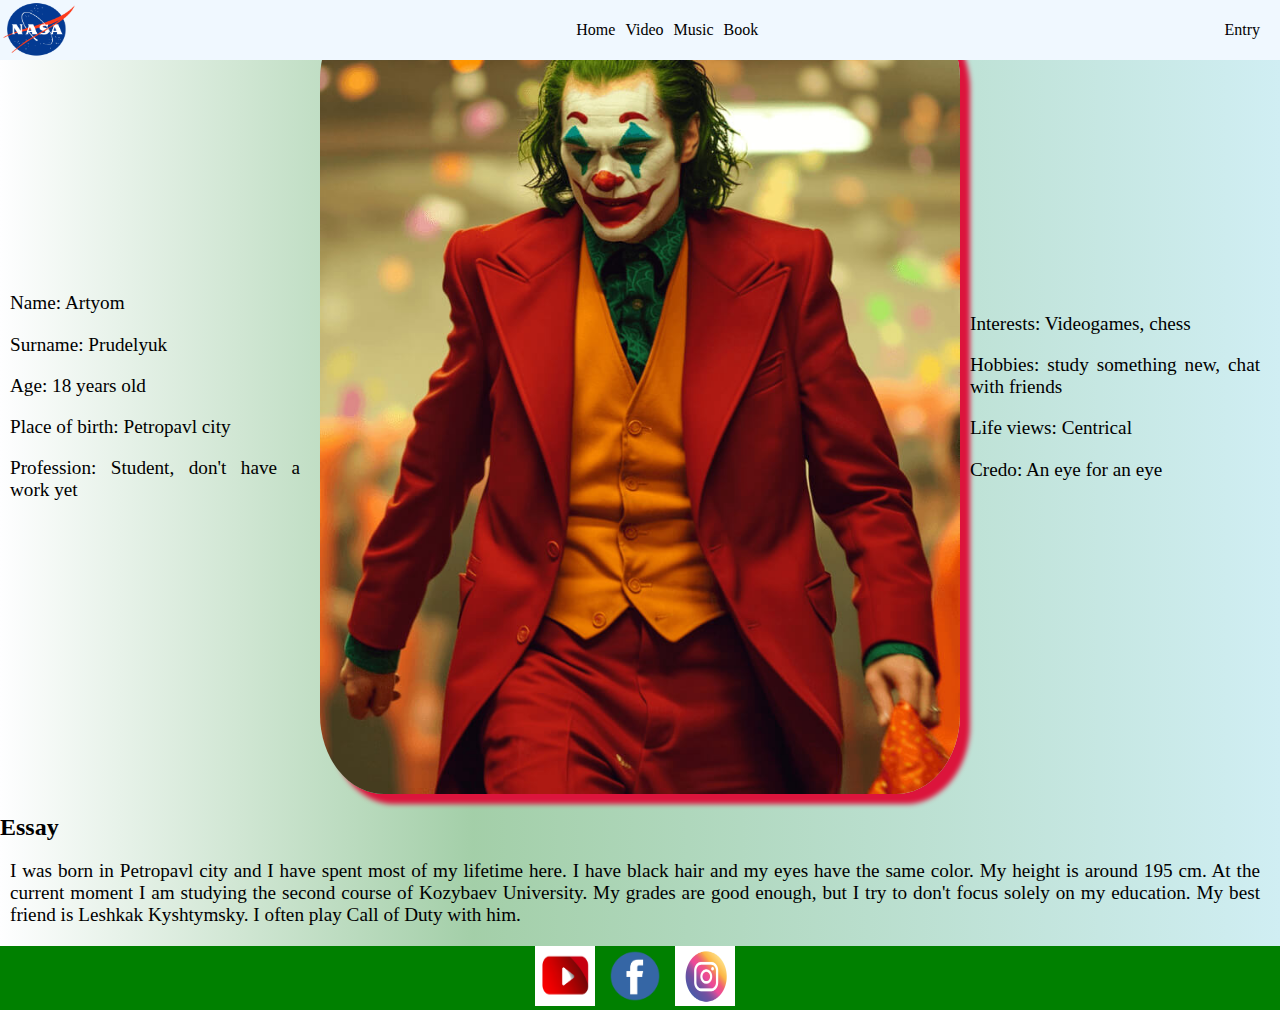
<file: Project/index.html>
<!DOCTYPE html>
<html lang="en">
<head>
    <meta charset="UTF-8">
    <meta name="viewport" content="width=device-width, initial-scale=1.0">
    <link rel ="stylesheet" href = "./src/style.css">
    <title>Document</title>
</head>
<body>
    <nav class="navbar">
        <img src = "./src/pictures/logo.png" width = 80 height =60 alt = "logo">
		<ul>
	    	<li><a href ="index.html">Home</a></li>
	    	<li><a href ="video.html">Video</a></li>
	    	<li><a href ="audio.html">Music</a></li>
	    	<li><a href ="book.html">Book</a></li>
    	</ul>
        <div><a href ="https://ku.edu.kz">Entry</a></div>
    </nav>
    <main class= "container">
		<div class="person">
	    	<p>Name: Artyom</p>
	    	<p>Surname: Prudelyuk</p>
	    	<p>Age: 18 years old</p>
	    	<p>Place of birth: Petropavl city</p>
	    	<p>Profession: Student, don't have a work yet</p>
		</div>
		<img src = "./src/pictures/photo.jpg" width = 100 height = 100 alt = "Photo">
		<div class = "interests">
	    	<p>Interests: Videogames, chess</p>
	    	<p>Hobbies: study something new, chat with friends </p>
	    	<p>Life views: Centrical</p>
	    	<p>Credo: An eye for an eye</p>
		</div>
   		<section>
	    	<h2>Essay</h2>
	    	<p>I was born in Petropavl city and I have spent most of my lifetime here.
	    		I have black hair and my eyes have the same color. My height is around 195 cm.
	       		At the current moment I am studying the second course of Kozybaev University.
	      		My grades are good enough, but I try to don't focus solely on my education.
	       		My best friend is Leshkak Kyshtymsky. I often play Call of Duty with him.</p>
		</section>
    </main>
	<footer>
	    <a href ="https://www.youtube.com/"><img src = "./src/pictures/youtube.png" width = 60 height =60></a>
	    <a href ="https://ru-ru.facebook.com/"><img src = "./src/pictures/facebook.png" width = 60 height =60></a>
	    <a href ="https://www.instagram.com/"><img src = "./src/pictures/instagram.jpg" width = 60 height =60></a>
	</footer>	       	
</body>
</html>
</file>
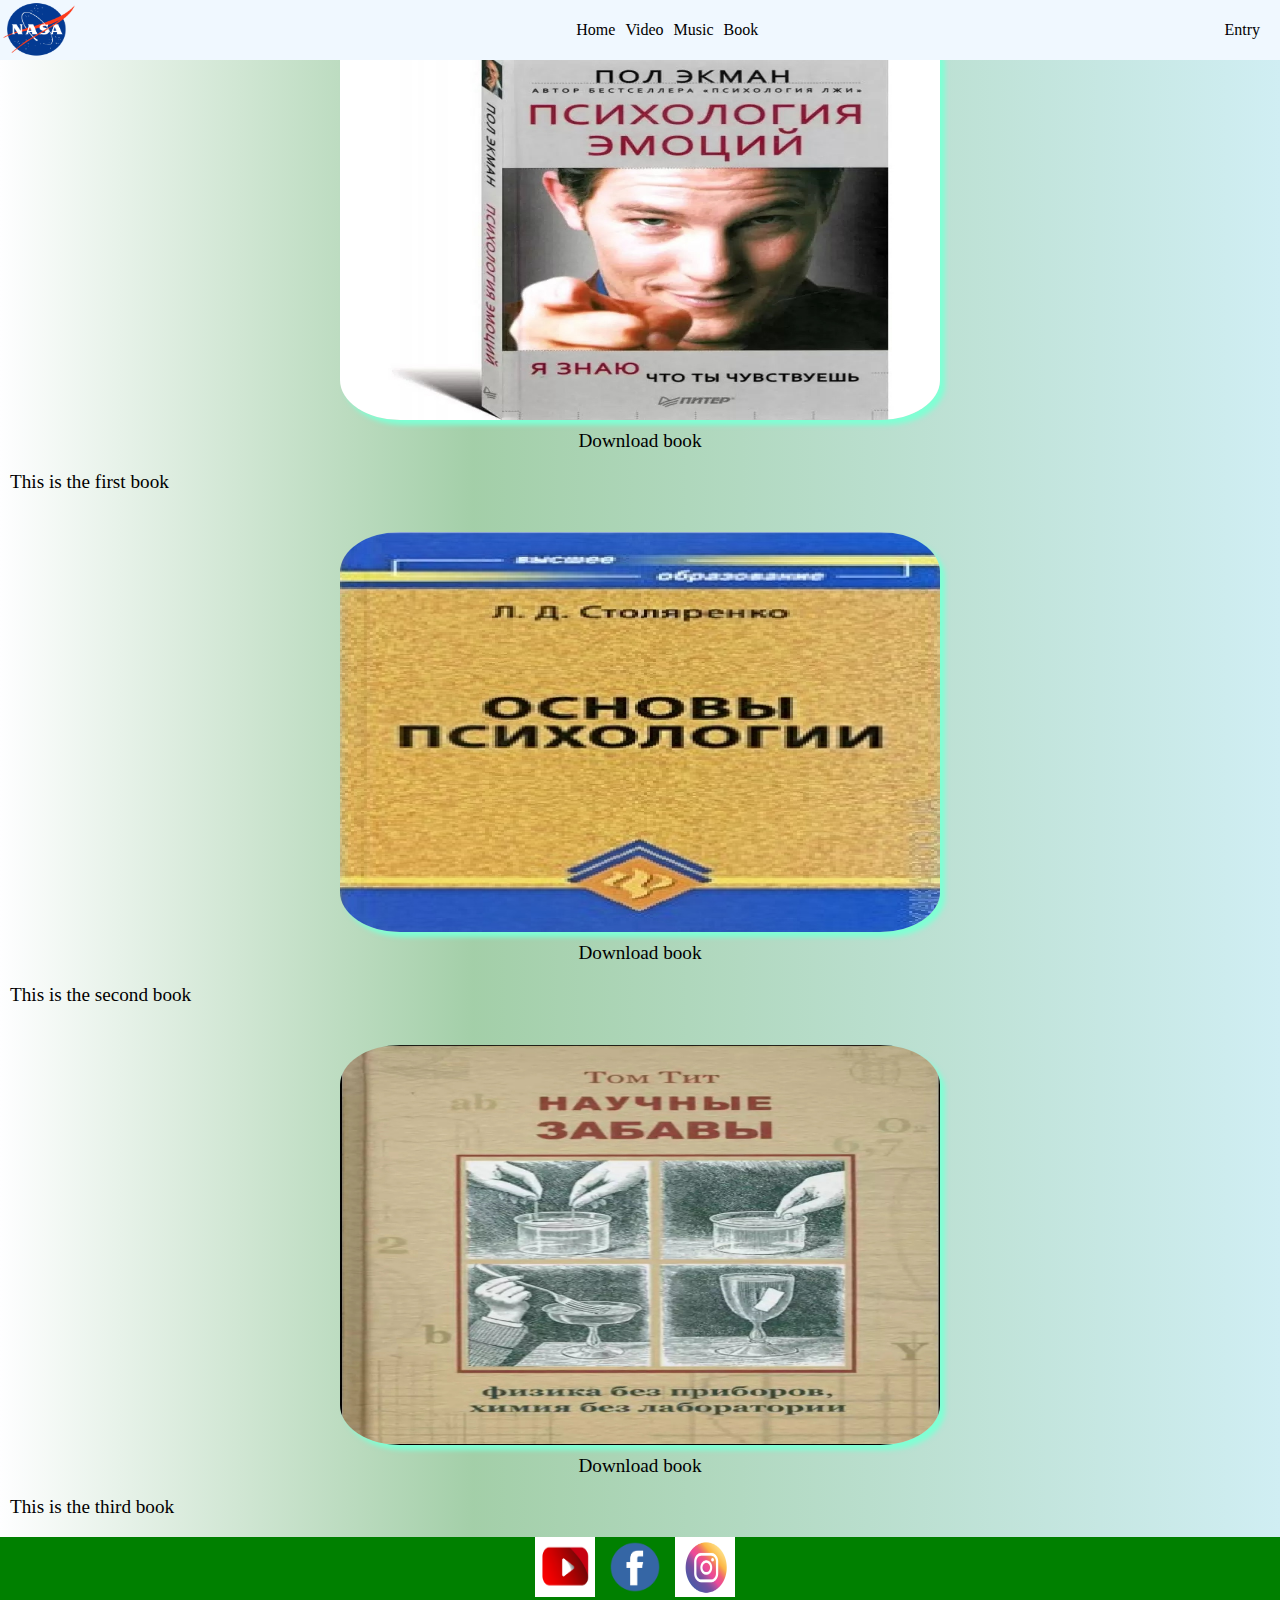
<file: Project/book.html>
<!DOCTYPE html>
<html lang="en">
<head>
    <meta charset="UTF-8">
    <meta name="viewport" content="width=device-width, initial-scale=1.0">
    <link rel ="stylesheet" href = "./src/style.css">
    <title>Document</title>
</head>
<body>
	<nav class="navbar">
        <img src = "./src/pictures/logo.png" width = 80 height =60 alt = "logo">
	<ul>
	    <li><a href ="index.html">Home</a></li>
	    <li><a href ="video.html">Video</a></li>
	    <li><a href ="audio.html">Music</a></li>
	    <li><a href ="book.html">Book</a></li>
        </ul>
        <div><a href ="https://ku.edu.kz">Entry</a></div>
    </nav>
    <main class="container-book">
	<section class="book1">
	    <img src = "./src/pictures/book1.jpg" width= 600 height = 400>
	    <a href = "./src/pictures/book1.pdf">Download book</a>
	    <p> This is the first book </p>
	</section>
	<section class="book2">
	    <img src = "./src/pictures/book2.jpg" width= 600 height = 400>
	    <a href = " ./src/pictures/book2.pdf">Download book</a>
	    <p> This is the second book </p>
	</section>
	<section class="book3">
	    <img src = "./src/pictures/book3.jpg" width= 600 height = 400>
	    <a href = "/src/pictures/book3.pdf">Download book</a>
	    <p> This is the third book </p>
	</section>
    </main>
	<footer>
	    <a href ="https://www.youtube.com/"><img src = "./src/pictures/youtube.png" width = 60 height =60></a>
	    <a href ="https://ru-ru.facebook.com/"><img src = "./src/pictures/facebook.png" width = 60 height =60></a>
	    <a href ="https://www.instagram.com/"><img src = "./src/pictures/instagram.jpg" width = 60 height =60></a>
	</footer>	       	
</body>
</html>
</file>
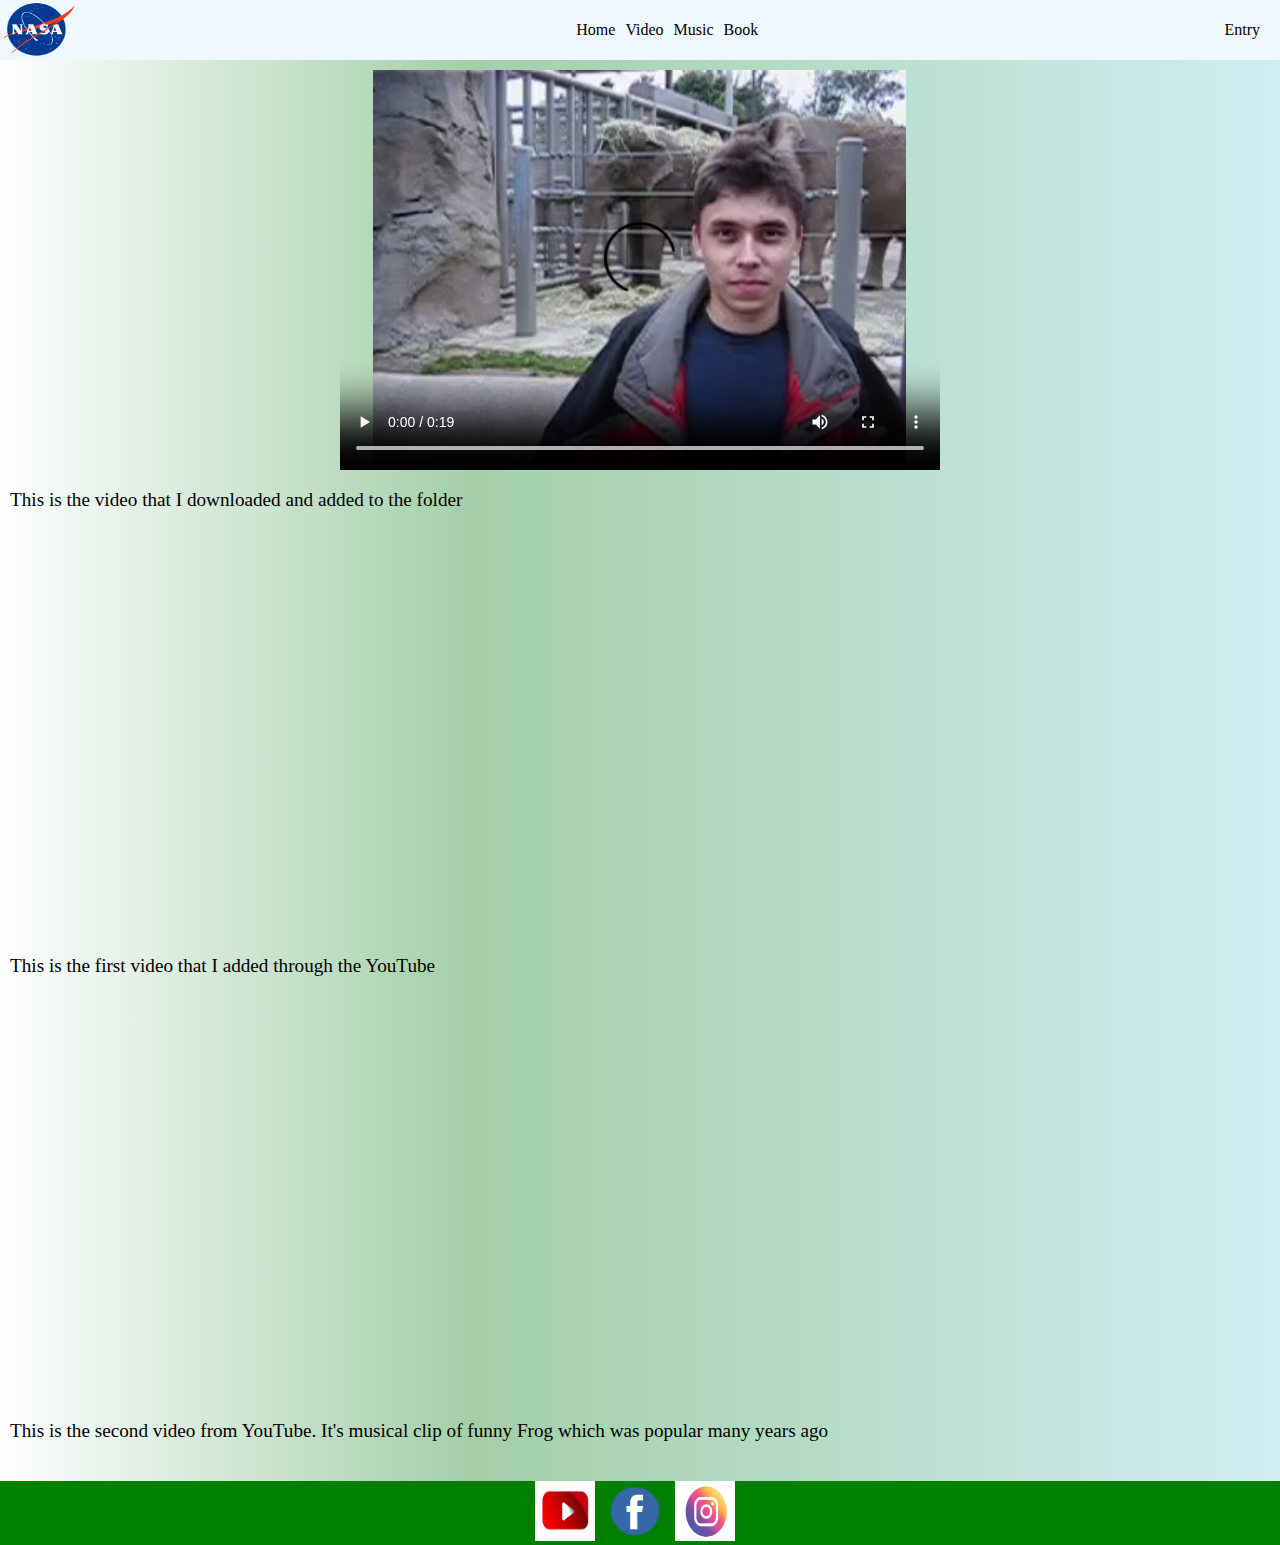
<file: Project/video.html>
<!DOCTYPE html>
<html lang="en">
<head>
    <meta charset="UTF-8">
    <meta name="viewport" content="width=device-width, initial-scale=1.0">
    <link rel ="stylesheet" href = "./src/style.css">
    <title>Document</title>
</head>
<body>
	<nav class="navbar">
        <img src = "./src/pictures/logo.png" width = 80 height =60 alt = "logo">
	<ul>
	    <li><a href ="index.html">Home</a></li>
	    <li><a href ="video.html">Video</a></li>
	    <li><a href ="audio.html">Music</a></li>
	    <li><a href ="book.html">Book</a></li>
    </ul>
        <div><a href ="https://ku.edu.kz">Entry</a></div>
    </nav>
    <main class="container-video">
        <section class="video1">
	    	<video src = "./src/pictures/video1.mp4" controls width = 600 height = 400></video>
	        	<p> This is the video that I downloaded and added to the folder</p>
		</section>
		<section class="video2">
	    	<iframe width="560" height="315" src="https://www.youtube.com/embed/-452p_9ESbM?si=VfSROcO7zF4Xw4vP" 
	    	title="YouTube video player" frameborder="0" 
 	    	allow="accelerometer; autoplay; clipboard-write; encrypted-media; gyroscope; picture-in-picture; web-share" 
	    	referrerpolicy="strict-origin-when-cross-origin" allowfullscreen></iframe>
	    	<p> This is the first video that I added through the YouTube</p>
		</section>
		<section class="video3">
		<iframe width="560" height="315" src="https://www.youtube.com/embed/k85mRPqvMbE?si=baWIMjIVopyqvZRt" title="YouTube video player" 
		frameborder="0" allow="accelerometer; autoplay; clipboard-write; encrypted-media; gyroscope; picture-in-picture; 
		web-share" referrerpolicy="strict-origin-when-cross-origin" allowfullscreen></iframe>
		<p>This is the second video from YouTube. It's musical clip of funny Frog which was popular many years ago</p>
		</section>		
    </main>
	<footer>
	    <a href ="https://www.youtube.com/"><img src = "./src/pictures/youtube.png" width = 60 height =60></a>
	    <a href ="https://ru-ru.facebook.com/"><img src = "./src/pictures/facebook.png" width = 60 height =60></a>
	    <a href ="https://www.instagram.com/"><img src = "./src/pictures/instagram.jpg" width = 60 height =60></a>
	</footer>	       	
</body>
</html>
</file>
<file: Project/src/style.css>
.navbar {
    display: flex;
    position: fixed;
    width: 100%;
    flex-direction: row;
    justify-content: space-between;
    background-color: aliceblue;
}

.navbar ul  {
    display: flex;
    flex-direction: row;
    list-style: none;
    margin: 0;
}

.navbar ul li {
    display: flex;
    margin-right: 10px;
}

.navbar ul li:hover {
    background-color: white;
    border-radius: 20%;
}

.navbar ul li a {
    text-decoration: none;
    color: black;
    margin: auto;
}

.navbar div {
    display: flex;
    margin-right: 20px;
}

.navbar div a {
    text-decoration: none;
    color: black;
    margin: auto;
}

.navbar div:hover {
    background-color: aqua;
    border-radius: 20%;
}

.container {
    display: flex;
    flex-direction: row;
    flex-wrap: wrap;
}

.person, .interests {
    width: 25%;
    margin: auto;
}

.container img {
    border-radius: 10%;
    box-shadow: 10px 10px 5px crimson;
    width: 50%;
    height: 50%;
}

.container img:hover {
    transform: scale(1.1);
    transition: 0.5s ease;
    box-shadow: 10px 10px 5px cornflowerblue;
}

body {
    background-color: green;
    margin: 0px;
}

main {
    background: linear-gradient(90deg, rgba(254,254,255,1) 0%, rgba(226,237,233,0.72) 37%, rgba(208,238,243,1) 100%);
}

p {
    text-align: justify;
    font-size: 1.2rem;
    font-weight: normal;
    margin-right: 20px;
    margin-left: 10px;
}

p:hover {
    background-color: cyan;
}

.container section {
    width: 100%;
    margin: auto;
}
.container-video {
    display: flex;
    flex-direction: column;
}
.video1, .video2, .video3 {
    margin-bottom: 20px;
    margin-top: 70px;
    flex-direction: column;
    display: flex;
}

.video1 video {
    margin: auto;
}

.video2 iframe {
    margin: auto;
}

.video3 iframe {
    margin: auto;
}

.container-audio {
    display: flex;
    flex-direction: column;
}

.audio1, .audio2, .audio3 {
    display: flex;
    flex-direction: column;
    margin-top: 20px;
}
.audio1 audio, .audio2 audio, .audio3 audio {
    width: 60%;
    margin: auto;
}
.audio1 img, .audio2 img, .audio3 img {
    margin: auto;
    border-radius: 10%;
    box-shadow: 5px 5px 5px aquamarine;
}

.container-book {
    display: flex;
    flex-direction: column;
}

.book1, .book2, .book3 {
    display: flex;
    flex-direction: column;
    margin-top: 20px;
}

.book1 img, .book2 img, .book3 img {
    margin: auto;
    border-radius: 10%;
    box-shadow: 5px 5px 5px aquamarine;
    margin-bottom: 10px;
}

.book1 a, .book2 a, .book3 a {
    margin: auto;
    text-decoration:none;
    color: black;
    font-size:1.2rem;
}
.book1 img:hover, .book2 img:hover, .book3 img:hover {
    box-shadow: 5px 5px 5px chartreuse;
}

.book1 a:hover, .book2 a:hover, .book3 a:hover {
    background-color: aquamarine;
    transition: 0.7s ease;
}

footer {
    display: flex;
    flex-direction: row;
    justify-content: center;
}

footer a {
    margin-right: 10px;
}

@media (max-width: 700px) {
    .container {
        display: flex;
        flex-direction: column;
    }
    .person {
        display: flex;
        flex-direction: column;
        flex-wrap: wrap;
        width: 100%;
        margin: 0;
    }
    .person p {
        margin-top: 5px;
        margin-bottom: 10px;
    }

    .container img {
        margin-top: 20px;
        border-radius: 10%;
        box-shadow: 5px 5px 5px gray;
        width: 95%;
        height: auto;
        margin: auto;
    }

    .container img:hover {
        transform: scale(1.03);
        transition: 0.5s ease;
        box-shadow: 5px 5px 5px cyan;
    }

    .interests {
        display: flex;
        flex-direction: column;
        flex-wrap: wrap;
        width: 100%;
        margin: 0;
    }

    .interests p {
        margin-top: 5px;
        margin-bottom: 10px;
    }

    h2 {
        margin: 10px;
        text-align: center;
    }

    .video1 video {
        margin-top: 20px;
        width: 95%;
        height: auto;
    }

    .video2 iframe {
        width: 95%;
        height: 320px;
    }
    .video3 iframe {
        width: 95%;
        height: 320px;
    }
    .book1 img, .book2 img, .book3 img {
        width: 95%;
        height: auto;

    }
}
@media (min-width: 700px) and (max-width: 900px) {
    .container img {
        margin-top: 20px;
        border-radius: 10%;
        box-shadow: 5px 5px 5px gray;
        width: 320px;
        height: 200px;
        margin: auto;

    }
}
</file>
